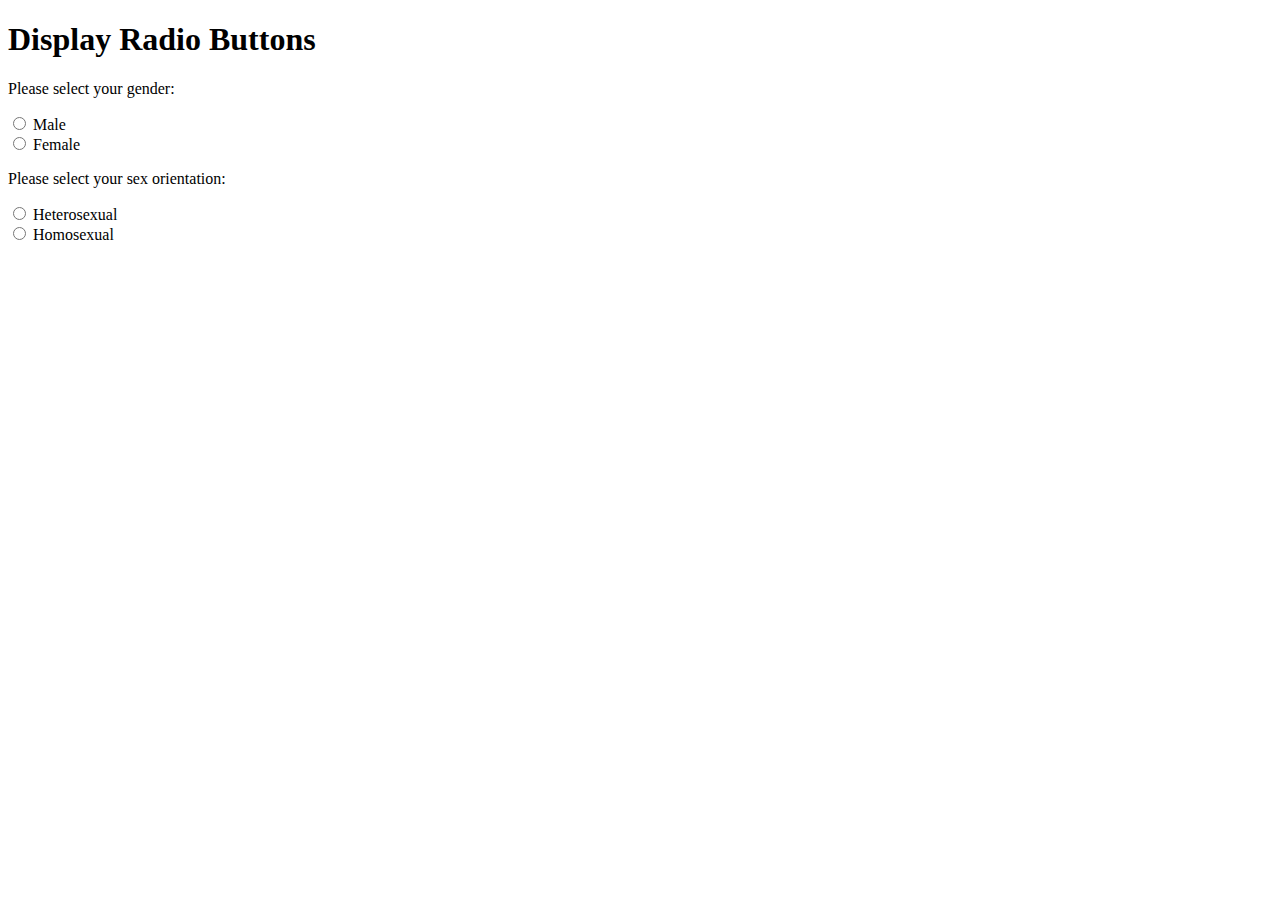
<file: exercises/03-Type-Radio/index.html>
<!DOCTYPE html>
<html>
	<head>
		<meta charset="utf-8" />
		<meta name="viewport" content="width=device-width" />
		<title>4Geeks Academy</title>
	</head>
	<body>
		<form>
			<h1>Display Radio Buttons</h1>
			<!-- your code here -->
			<p>Please select your gender:</p>
			<input type="radio" id="male" name="gender" value="Male" />
			<label for="male">Male</label><br />
			<input type="radio" id="female" name="gender" value="Female" />
			<label for="female">Female</label><br />
			<p>Please select your sex orientation:</p>
			<input type="radio" id="heterosexual" name="sexOrientation" value="Heterosexual" />
			<label for="heterosexual">Heterosexual</label><br />
			<input type="radio" id="homosexual" name="sexOrientation" value="Homosexual" />
			<label for="homosexual">Homosexual</label>
		</form>
	</body>
</html>
</file>
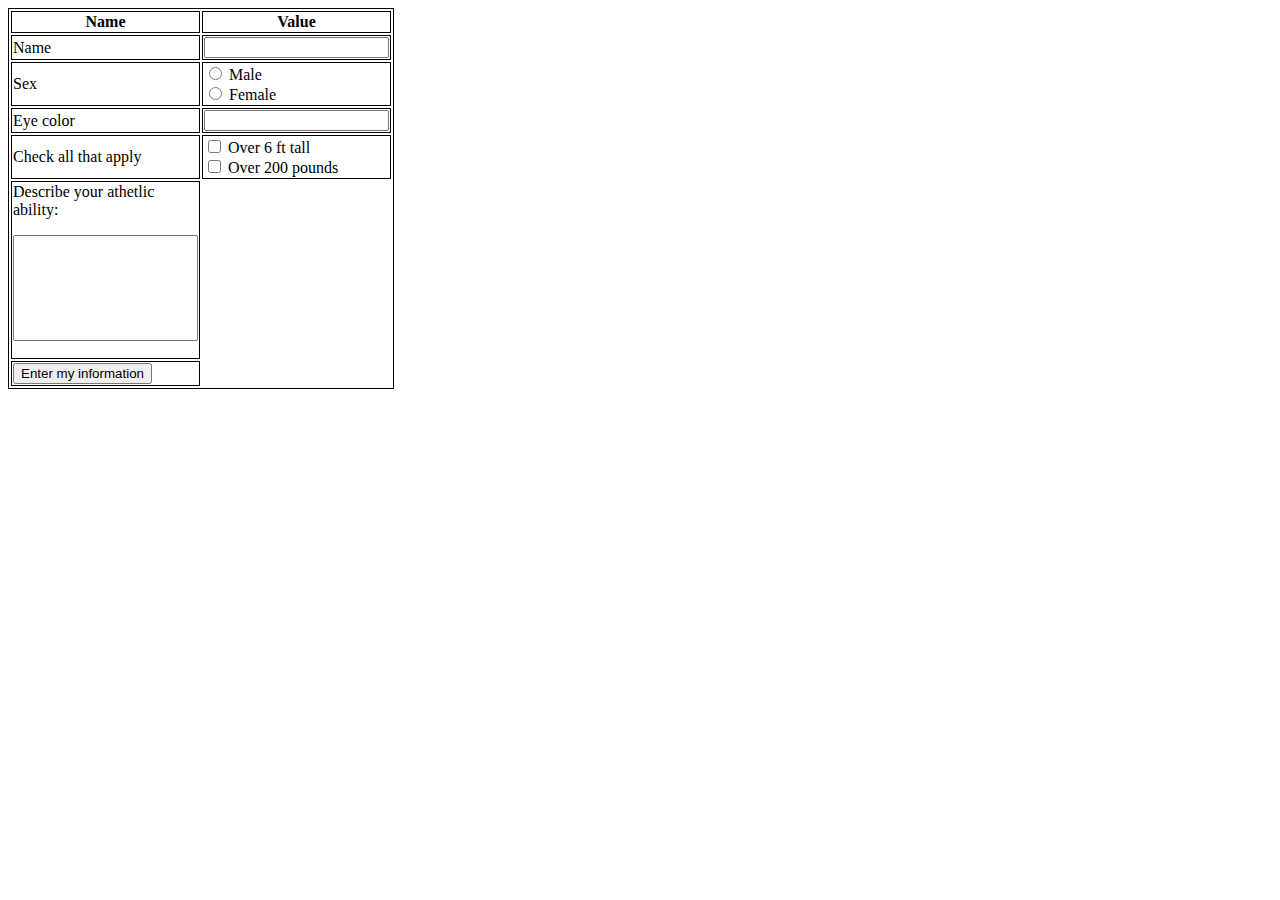
<file: exercises/04-Replicate-simple-form/index.html>
<!DOCTYPE html>
<html>
	<head>
		<meta charset="utf-8" />
		<meta name="viewport" content="width=device-width" />
		<title>4Geeks Academy</title>
		<style>
			table,
			th,
			td {
				border: 1px solid black;
			}
		</style>
	</head>

	<body>
		<form>
			<!-- your code here -->
			<table style="width: 200px">
				<tr>
					<th>Name</th>
					<th>Value</th>
				</tr>
				<tr>
					<td><label for="name">Name</label></td>
					<td><input type="text" id="name" name="name" /></td>
				</tr>
				<tr>
					<td><label for="gender">Sex</label></td>
					<td>
						<input type="radio" id="male" name="gender" value="Male" />
						<label for="male">Male</label><br />
						<input type="radio" id="female" name="gender" value="Female" />
						<label for="female">Female</label>
					</td>
				</tr>
				<tr>
					<td><label for="eyecolor">Eye color</label></td>
					<td>
						<input list="eyecolors" name="eyecolor" id="eyecolor" />
						<datalist id="eyecolors">
							<option value="green"></option>
							<option value="blue"></option>
							<option value="brown"></option>
							<option value="red"></option>
							<option value="purple"></option>
						</datalist>
					</td>
				</tr>
				<tr>
					<td>Check all that apply</td>
					<td>
						<input type="checkbox" id="pheight" name="pheight" value="Over6ft" />
						<label for="pheight">Over 6 ft tall</label><br />
						<input type="checkbox" id="pweight" name="pweight" value="OVer200lb" />
						<label for="pweight">Over 200 pounds</label>
					</td>
				</tr>
				<tr>
					<td>
						<label for="ability">Describe your athetlic ability:</label>
						<p><input type="text" id="ability" name="ability" style="height: 100px" /></p>
					</td>
				</tr>
				<tr>
					<td style="width: 100%">
						<input type="submit" value="Enter my information" />
					</td>
				</tr>
			</table>
		</form>
	</body>
</html>
</file>
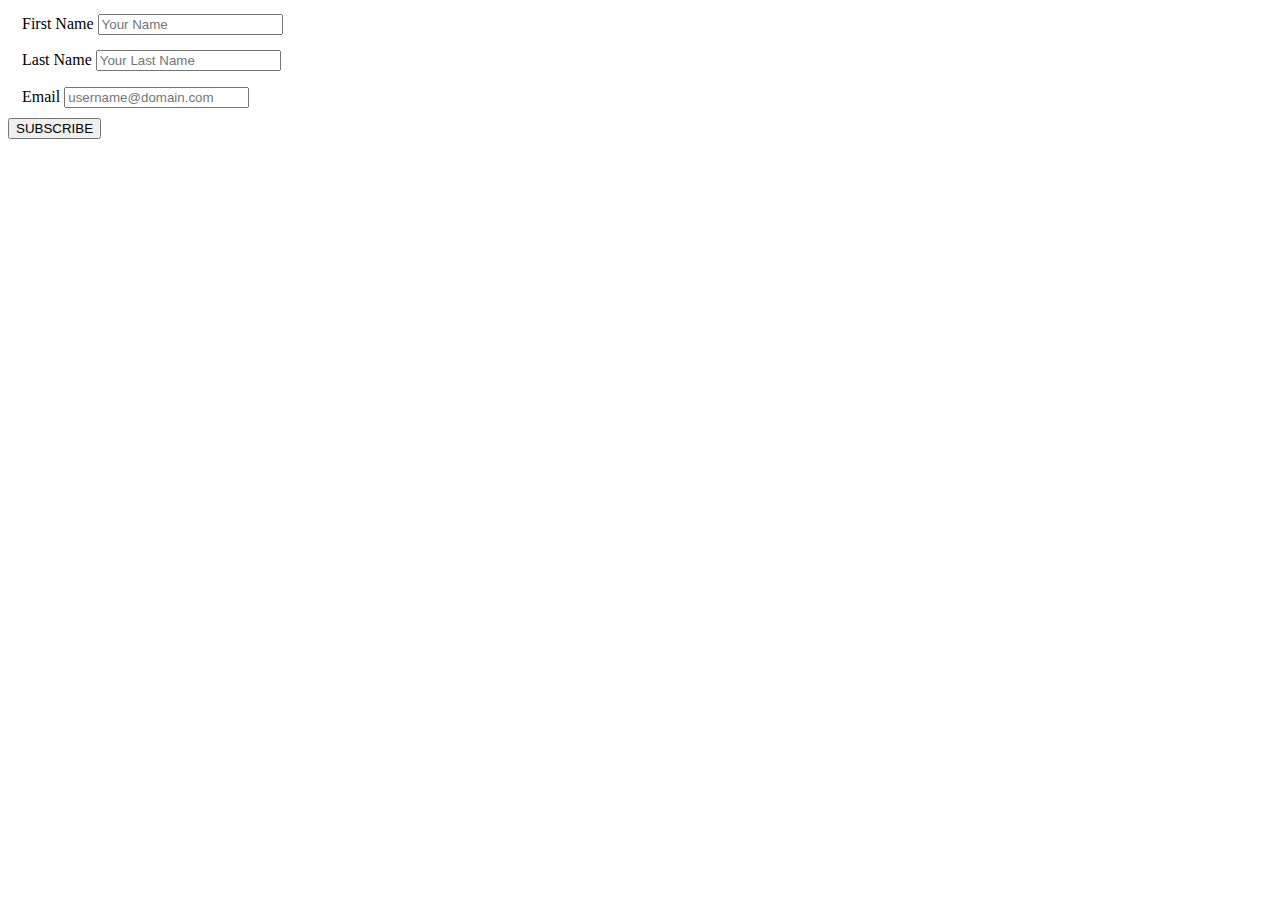
<file: exercises/05-GET-vs-POST/index.html>
<!DOCTYPE html>
<html>
	<head>
		<meta charset="utf-8" />
		<meta name="viewport" content="width=device-width" />
		<link rel="stylesheet" href="style.css" />
		<title>4Geeks Academy</title>
	</head>
	<body>
		<!-- <form action="#" method="get" target="_parent">
			<fieldset>
				<label for="firstname">First Name</label>
				<input type="Text" name="firstname" placeholder="Your Name" />
			</fieldset>
			<fieldset>
				<label for="lastname">Last Name</label>
				<input type="Text" name="lastname" placeholder="Your Last Name" />
			</fieldset>
			<fieldset>
				<label for="email">Email</label>
				<input type="Text" name="email" placeholder="username@domain.com" />
			</fieldset>
			<input type="submit" value="SUBSCRIBE" />
		</form> -->
		<form action="#" method="POST" target="_parent">
			<fieldset>
				<label for="firstname">First Name</label>
				<input type="Text" name="firstname" placeholder="Your Name" />
			</fieldset>
			<fieldset>
				<label for="lastname">Last Name</label>
				<input type="Text" name="lastname" placeholder="Your Last Name" />
			</fieldset>
			<fieldset>
				<label for="email">Email</label>
				<input type="Text" name="email" placeholder="username@domain.com" />
			</fieldset>
			<input type="submit" value="SUBSCRIBE" />
		</form>
	</body>
</html>
</file>
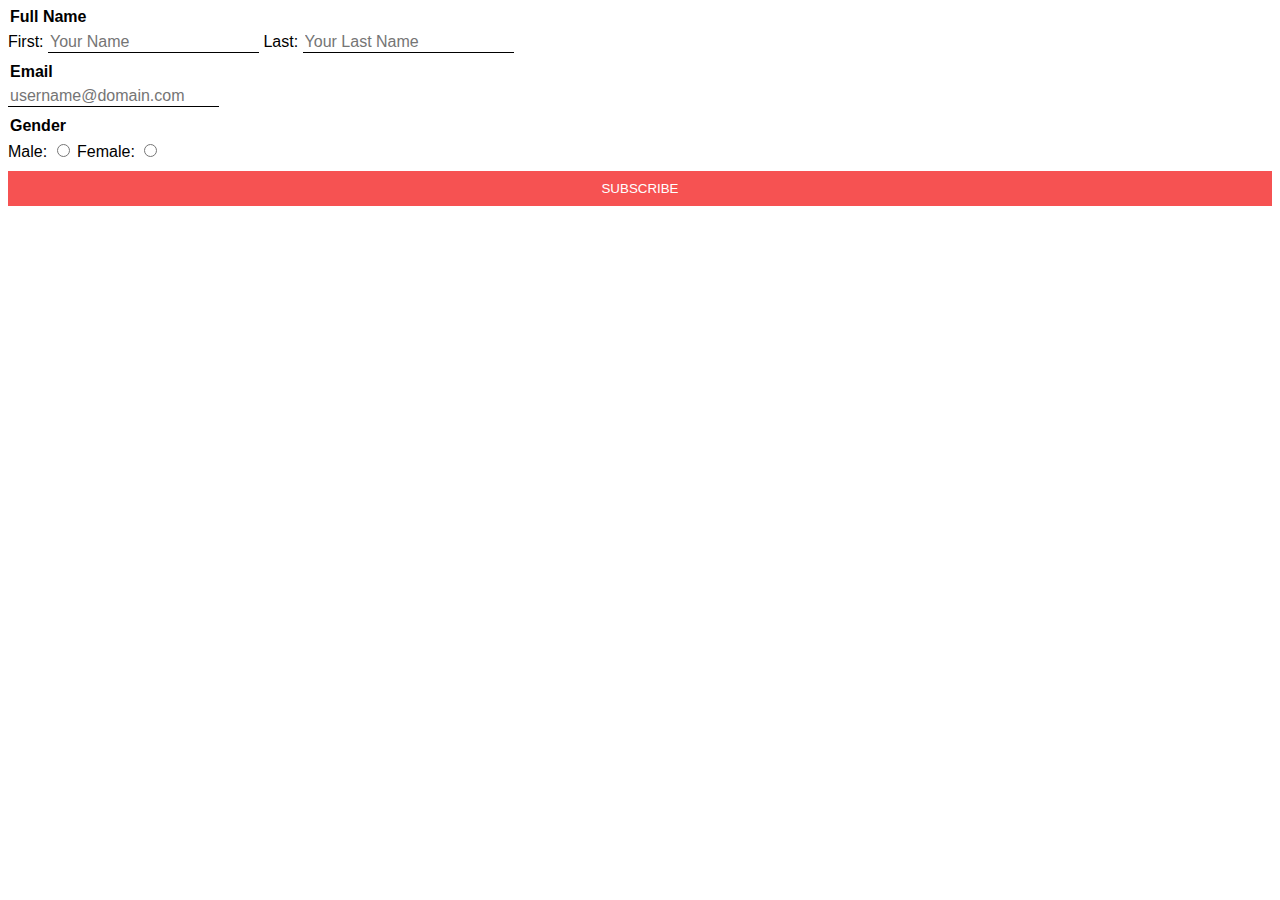
<file: exercises/06-fieldsets-labels-and-styles/index.html>
<!DOCTYPE html>
<html>
	<head>
		<meta charset="utf-8" />
		<meta name="viewport" content="width=device-width" />
		<title>4Geeks Academy</title>
		<link rel="stylesheet" href="style.css" />
	</head>
	<body>
		<form action="#" method="get" target="_parent">
			<fieldset>
				<legend>Full Name</legend>
				<label for="firstname">First:</label>
				<input type="Text" name="firstname" placeholder="Your Name" />
				<label for="lastname">Last:</label>
				<input type="Text" name="lastname" placeholder="Your Last Name" />
			</fieldset>
			<fieldset>
				<legend>Email</legend>
				<input type="Text" name="email" placeholder="username@domain.com" />
			</fieldset>
			<fieldset>
				<legend>Gender</legend>
				<label for="gender">Male:</label>
				<input type="radio" name="gender" value="male" />
				<label for="gender">Female:</label>
				<input type="radio" name="gender" value="female" />
			</fieldset>
			<input type="submit" value="SUBSCRIBE" />
		</form>
	</body>
</html>
</file>
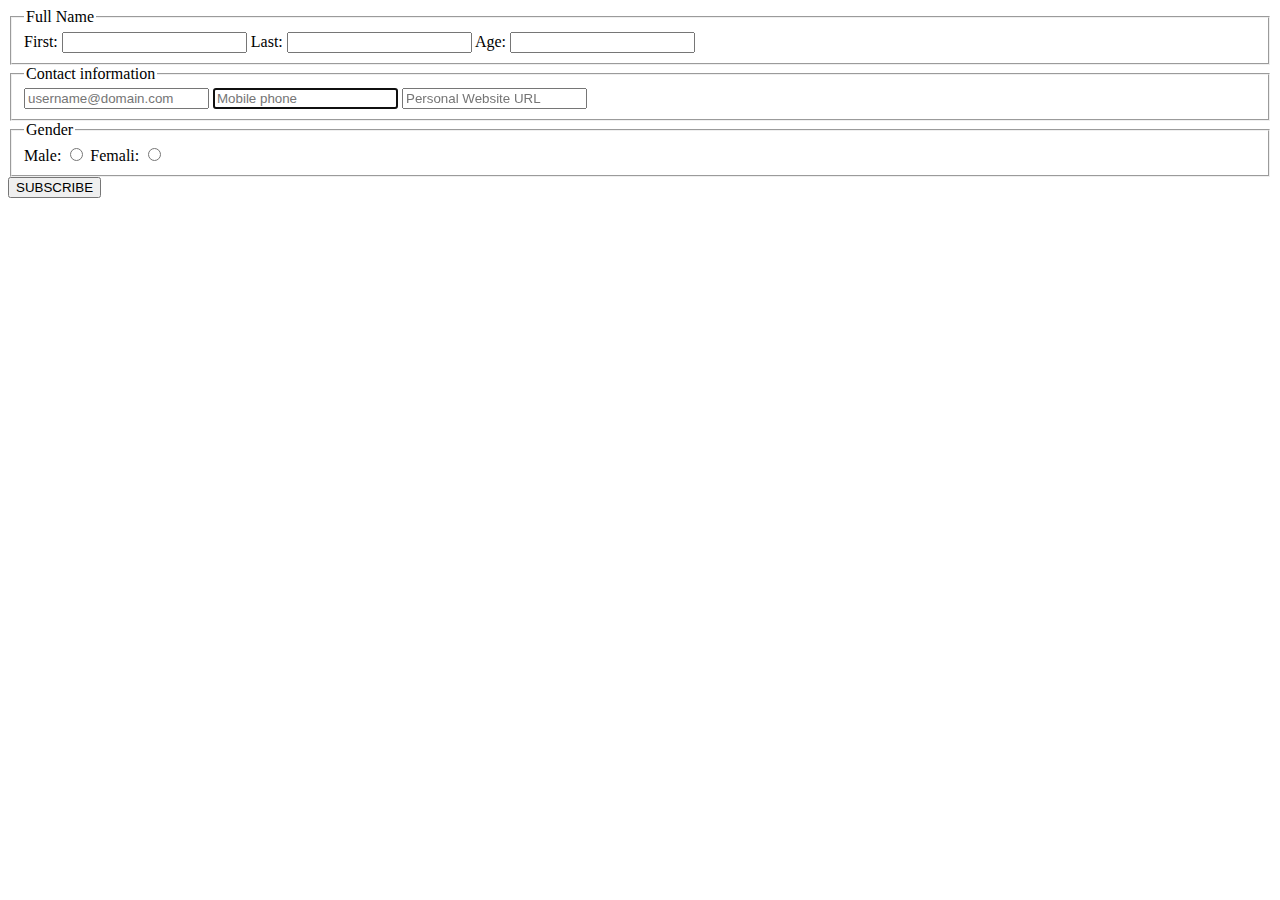
<file: exercises/07-HTML-five-forms/index.html>
<!DOCTYPE html>
<html>
	<head>
		<meta charset="utf-8" />
		<meta name="viewport" content="width=device-width" />
		<title>4Geeks Academy</title>
	</head>
	<body>
		<form action="#" method="get" target="_parent">
			<fieldset>
				<legend>Full Name</legend>
				<label for="firstname">First:</label>
				<input type="Text" name="firstname" />
				<label for="lastname">Last:</label>
				<input type="Text" name="lastname" />
				<label for="lastname">Age:</label>
				<input type="Text" name="age" />
			</fieldset>
			<fieldset>
				<legend>Contact information</legend>
				<!-- <input type="Text" name="email" placeholder="username@domain.com" />
				<input type="Text" name="phone" placeholder="Mobile phone" />
                <input type="Text" name="website" placeholder="Personal Website URL" /> -->
				<input type="email" name="email" placeholder="username@domain.com" required />
				<input type="tel" name="phone" placeholder="Mobile phone" autofocus />
				<input type="url" name="website" placeholder="Personal Website URL" />
			</fieldset>
			<fieldset>
				<legend>Gender</legend>
				<label for="gender">Male:</label>
				<input type="radio" name="gender" value="male" />
				<label for="gender">Femali:</label>
				<input type="radio" name="gender" value="female" />
			</fieldset>
			<input type="submit" value="SUBSCRIBE" />
		</form>
	</body>
</html>
</file>
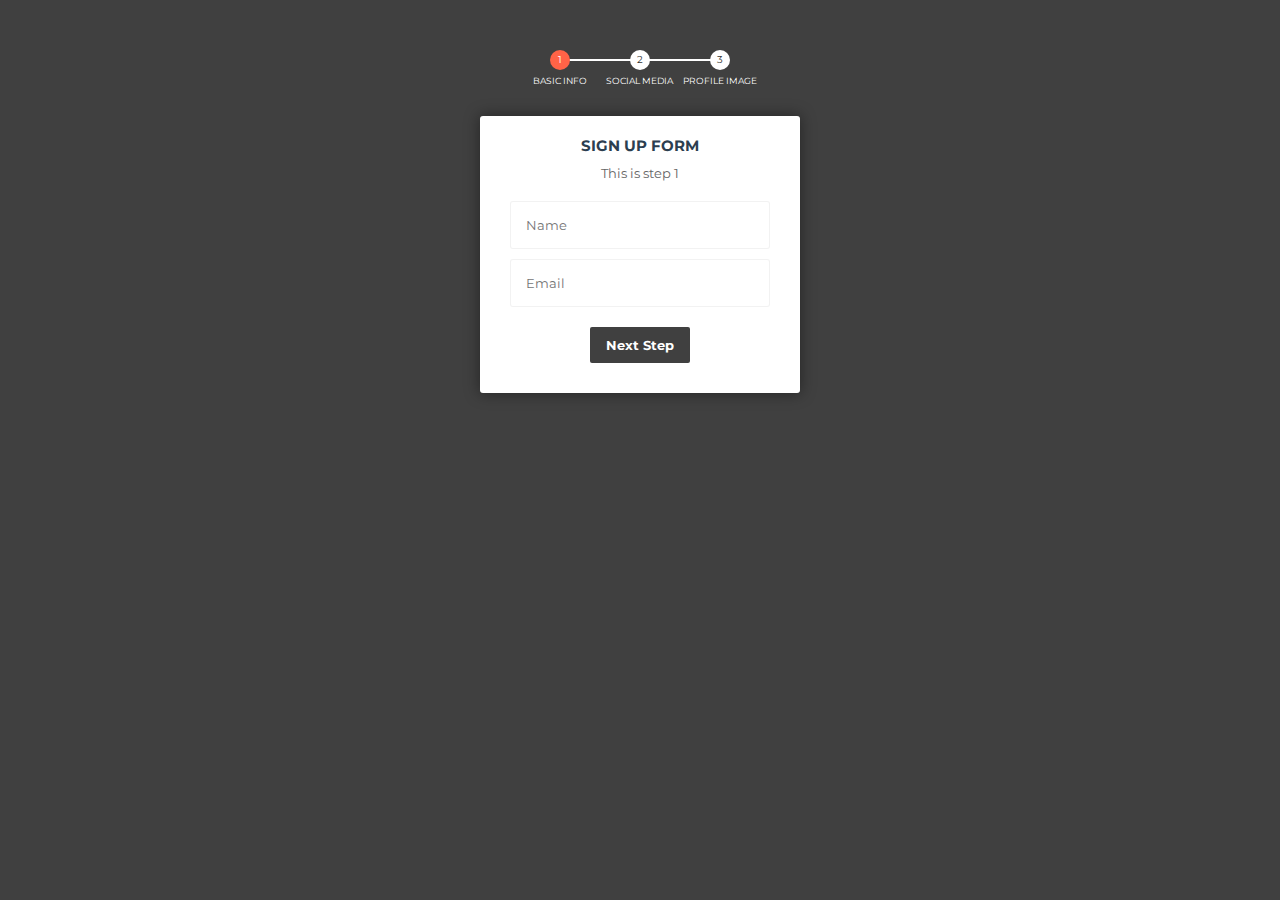
<file: exercises/08-Style-without-id-class/index.html>
<!DOCTYPE html>
<html>
	<head>
		<meta charset="utf-8" />
		<meta name="viewport" content="width=device-width" />
		<title>repl.it</title>
		<link rel="stylesheet" href="style.css" />
	</head>

	<body>
		<!-- multistep form -->
		<form method="post">
			<!-- progressbar -->
			<ul>
				<li class="active">Basic Info</li>
				<li>Social Media</li>
				<li>Profile Image</li>
			</ul>
			<!-- fieldsets -->
			<fieldset data-check-id="1">
				<h2>Sign Up Form</h2>
				<h3>This is step 1</h3>
				<input name="name" placeholder="Name" />
				<input type="email" name="email" placeholder="Email" />
				<input type="button" name="next" class="next action-button" value="Next Step" />
			</fieldset>
		</form>
	</body>
</html>
</file>
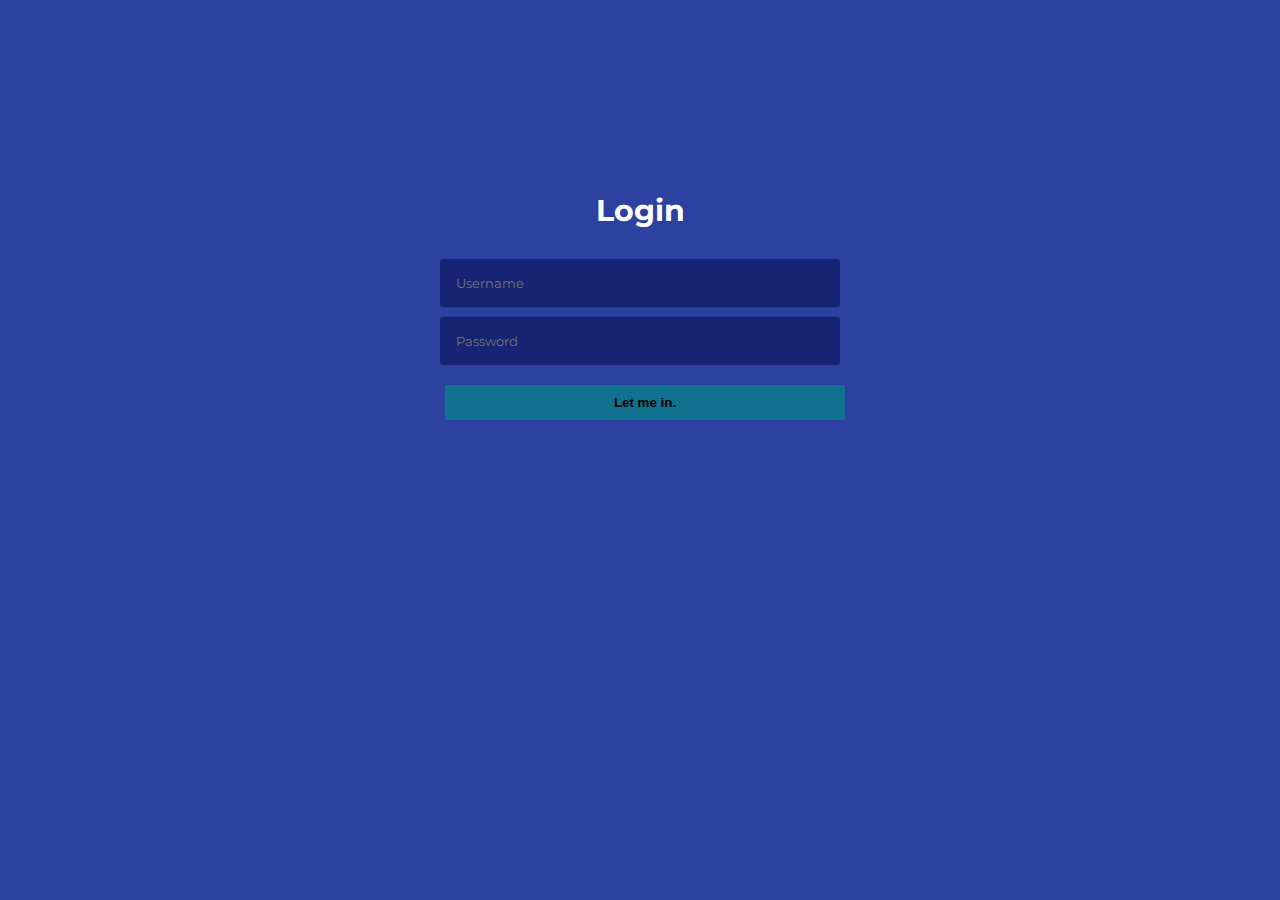
<file: exercises/09-Spectacular-login-form/index.html>
<!DOCTYPE html>
<html>
	<head>
		<meta charset="utf-8" />
		<meta name="viewport" content="width=device-width" />
		<title>repl.it</title>
		<link rel="stylesheet" href="style.css" />
	</head>
	<body>
		<div class="login">
			<h1>Login</h1>
			<form method="post" action="#">
				<input type="text" name="u" placeholder="Username" required="required" />
				<input type="password" name="p" placeholder="Password" required="required" />
				<button type="submit" class="btn btn-primary btn-block btn-large">Let me in.</button>
			</form>
		</div>
	</body>
</html>
</file>
<file: exercises/05-GET-vs-POST/style.css>
fieldset {
	border: none;
}
</file>
<file: exercises/06-fieldsets-labels-and-styles/style.css>
body {
	font-family: "Lato", sans-serif;
}
fieldset {
	border: none;
	margin: 0;
	padding-left: 0px;
	padding-right: 0px;
	font-weight: 800;
}
label {
	font-weight: 400;
}
input[type="text"] {
	border: none;
	border-bottom: 1px solid black;
	font-size: 16px;
}
input[type="submit"] {
	cursor: pointer;
	border: none;
	padding: 10px;
	background-color: #f65252;
	color: white;
	width: 100%;
}
</file>
<file: exercises/08-Style-without-id-class/style.css>
/*custom font*/
@import url(http://fonts.googleapis.com/css?family=Montserrat);

/*basic reset*/
* {
	margin: 0;
	padding: 0;
}
body {
	background-color: rgb(64, 64, 64);
	font-family: montserrat, arial, verdana;
}
/*form styles*/
form {
	width: 400px;
	margin: 50px auto;
	text-align: center;
	position: relative;
}
form fieldset {
	background: white;
	border: 0 none;
	border-radius: 3px;
	box-shadow: 0 0 15px 1px rgba(0, 0, 0, 0.4);
	padding: 20px 30px;

	box-sizing: border-box;
	width: 80%;
	margin: 0 10%;

	/*stacking fieldsets above each other*/
	position: absolute;
}
/*inputs*/
form input {
	padding: 15px;
	border: 1px solid rgba(0, 0, 0, 0.05);
	border-radius: 3px;
	margin-bottom: 10px;
	width: 100%;
	box-sizing: border-box;
	font-family: montserrat;
	color: #2c3e50;
	font-size: 13px;
}
form input.error,
form textarea.error {
	border-color: rgb(255, 99, 71);
}
/*buttons*/
form .action-button {
	width: 100px;
	background: rgb(64, 64, 64);
	font-weight: bold;
	color: white;
	border: 0 none;
	border-radius: 2px;
	cursor: pointer;
	padding: 10px 5px;
	margin: 10px 5px;
	transition: all 0.4s;
}
form .action-button:hover,
form .action-button:focus {
	box-shadow: 0 0 0 2px white, 0 0 0 3px rgb(255, 99, 71);
	background-color: rgb(255, 99, 71);
}
/*headings*/
h2 {
	font-size: 15px;
	text-transform: uppercase;
	color: #2c3e50;
	margin-bottom: 10px;
}
h3 {
	font-weight: normal;
	font-size: 13px;
	color: #666;
	margin-bottom: 20px;
}
/*progressbar*/
ul {
	overflow: hidden;
	/*CSS counters to number the steps*/
	counter-reset: step;
	width: 60%;
	margin: 0 auto 30px;
}
ul li {
	list-style-type: none;
	color: white;
	text-transform: uppercase;
	font-size: 9px;
	width: 33.33%;
	float: left;
	position: relative;
}
ul li:before {
	content: counter(step);
	counter-increment: step;
	width: 20px;
	line-height: 20px;
	display: block;
	font-size: 10px;
	color: #333;
	background: white;
	border-radius: 50%;
	margin: 0 auto 5px auto;
}
/*progressbar connectors*/
ul li:after {
	content: "";
	width: 100%;
	height: 2px;
	background: white;
	position: absolute;
	left: -50%;
	top: 9px;
	z-index: -1; /*put it behind the numbers*/
}
ul li:first-child:after {
	/*connector not needed before the first step*/
	content: none;
}
/*marking active/completed steps green*/
/*The number of the step and the connector before it = green*/
ul li.active:before,
ul li.active:after {
	background: rgb(255, 99, 71);
	color: white;
}
</file>
<file: exercises/09-Spectacular-login-form/style.css>
/*custom font*/
@import url(http://fonts.googleapis.com/css?family=Montserrat);

/*basic reset*/
* {
	margin: 0;
	padding: 0;
}
body {
	background-color: rgba(7, 32, 143, 0.849);
	font-family: montserrat, arial, verdana;
	text-align: center;
}
form {
	width: 400px;
	margin: 30px auto;
	text-align: center;
	position: relative;
}
/*inputs*/
form input {
	padding: 15px;
	border: 1px solid rgba(0, 0, 0, 0.05);
	border-radius: 3px;
	margin-bottom: 10px;
	width: 100%;
	box-sizing: border-box;
	font-family: montserrat, arial, verdana;
	color: white;
	font-size: 13px;
	background-color: rgba(9, 17, 87, 0.616);
}
form input.error {
	border-color: rgb(255, 99, 71);
}
h1 {
	color: white;
	font-size: 30px;
	margin-bottom: 10px;
	margin-top: 15%;
	font-weight: bold;
}
/*buttons*/
.btn {
	width: 100%;
	background: rgb(17, 114, 143);
	font-weight: bold;
	border: 0 none;
	border-radius: 2px;
	cursor: pointer;
	padding: 10px 5px;
	margin: 10px 5px;
	transition: all 0.4s;
}
</file>
